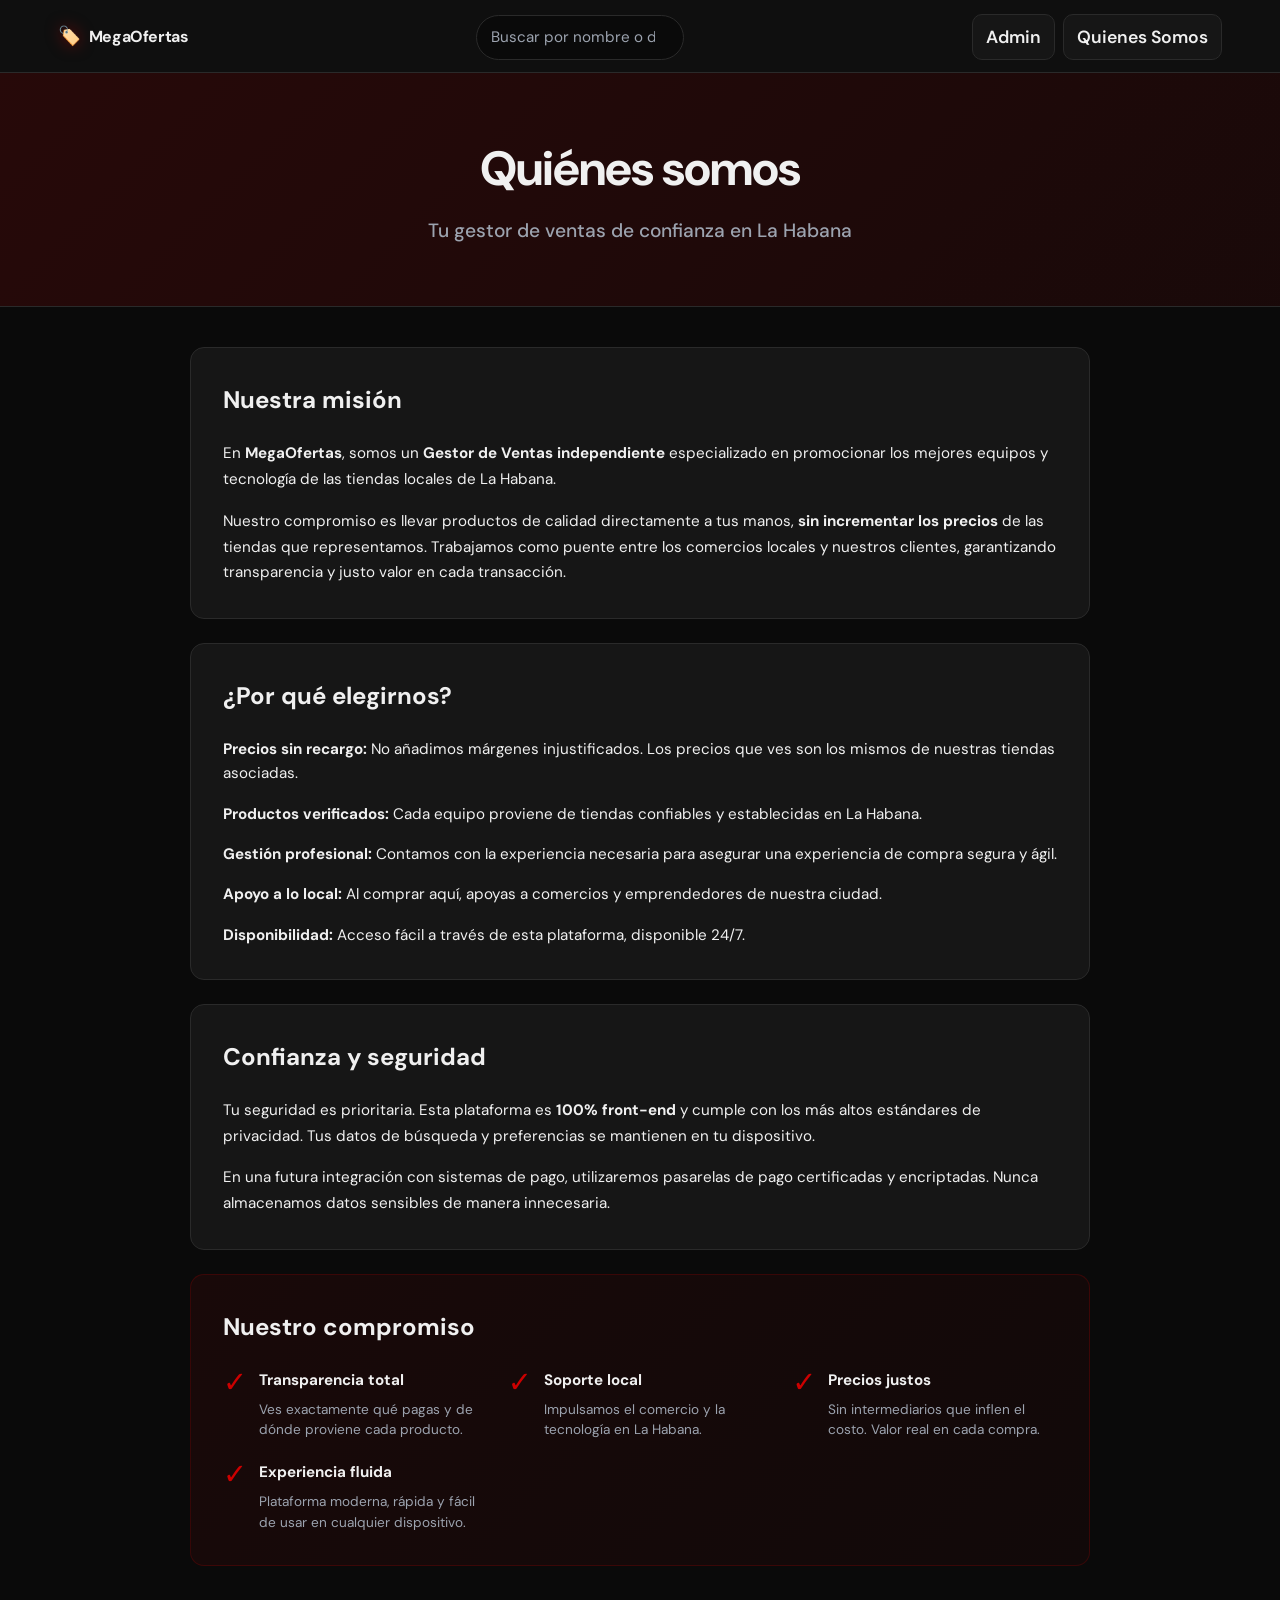
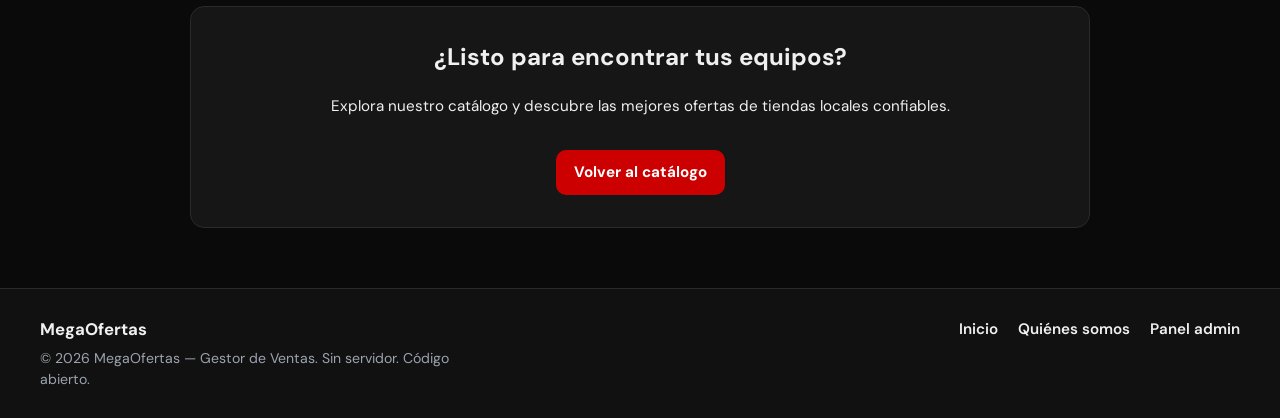
<file: quienes-somos.html>
<!DOCTYPE html>
<html lang="es">
<head>
  <meta charset="UTF-8">
  <meta name="viewport" content="width=device-width, initial-scale=1, viewport-fit=cover">
  <meta name="description" content="Quiénes somos — MegaOfertas, Gestor de Ventas de equipos de tiendas locales en La Habana.">
  <meta name="theme-color" content="#0a0a0a">
  <title>Quiénes somos — MegaOfertas</title>
  <link rel="preconnect" href="https://fonts.googleapis.com">
  <link rel="preconnect" href="https://fonts.gstatic.com" crossorigin>
  <link href="https://fonts.googleapis.com/css2?family=DM+Sans:ital,opsz,wght@0,9..40,400;0,9..40,500;0,9..40,600;0,9..40,700;1,9..40,400&display=swap" rel="stylesheet">
  <link rel="stylesheet" href="styles.css">
</head>
<body class="store-body">

<a href="#main-content" class="skip-link">Saltar al contenido</a>

<header class="header header--sticky">
  <div class="header-inner">
    <a href="index.html" class="logo"><span class="logo-mark" aria-hidden="true">🏷️</span> <span class="logo-text">MegaOfertas</span></a>
    <div class="header-search" role="search">
      <label class="visually-hidden" for="store-search">Buscar productos</label>
      <input type="search" id="store-search" class="input-search" placeholder="Buscar por nombre o descripción…" autocomplete="off">
    </div>
    <div class="icons">
      <a href="admin.html" class="icon-link icon-link--text" title="Administración">Admin</a>
      <a href="quienes-somos.html" class="icon-link icon-link--text" title="Quiénes somos">Quienes Somos</a>
    </div>
  </div>
</header>

<main id="main-content">
  <section class="about-hero" aria-label="Acerca de nosotros">
    <div class="about-hero-content">
      <h1 class="about-title">Quiénes somos</h1>
      <p class="about-subtitle">Tu gestor de ventas de confianza en La Habana</p>
    </div>
  </section>

  <section class="about-section">
    <div class="about-container">
      <div class="about-card">
        <h2 class="about-section-title">Nuestra misión</h2>
        <p class="about-text">
          En <strong>MegaOfertas</strong>, somos un <strong>Gestor de Ventas independiente</strong> especializado en promocionar los mejores equipos y tecnología de las tiendas locales de La Habana. 
        </p>
        <p class="about-text">
          Nuestro compromiso es llevar productos de calidad directamente a tus manos, <strong>sin incrementar los precios</strong> de las tiendas que representamos. Trabajamos como puente entre los comercios locales y nuestros clientes, garantizando transparencia y justo valor en cada transacción.
        </p>
      </div>

      <div class="about-card">
        <h2 class="about-section-title">¿Por qué elegirnos?</h2>
        <ul class="about-list">
          <li><strong>Precios sin recargo:</strong> No añadimos márgenes injustificados. Los precios que ves son los mismos de nuestras tiendas asociadas.</li>
          <li><strong>Productos verificados:</strong> Cada equipo proviene de tiendas confiables y establecidas en La Habana.</li>
          <li><strong>Gestión profesional:</strong> Contamos con la experiencia necesaria para asegurar una experiencia de compra segura y ágil.</li>
          <li><strong>Apoyo a lo local:</strong> Al comprar aquí, apoyas a comercios y emprendedores de nuestra ciudad.</li>
          <li><strong>Disponibilidad:</strong> Acceso fácil a través de esta plataforma, disponible 24/7.</li>
        </ul>
      </div>

      <div class="about-card">
        <h2 class="about-section-title">Confianza y seguridad</h2>
        <p class="about-text">
          Tu seguridad es prioritaria. Esta plataforma es <strong>100% front-end</strong> y cumple con los más altos estándares de privacidad. Tus datos de búsqueda y preferencias se mantienen en tu dispositivo.
        </p>
        <p class="about-text">
          En una futura integración con sistemas de pago, utilizaremos pasarelas de pago certificadas y encriptadas. Nunca almacenamos datos sensibles de manera innecesaria.
        </p>
      </div>

      <div class="about-card about-card--highlight">
        <h2 class="about-section-title">Nuestro compromiso</h2>
        <div class="about-highlight-list">
          <div class="about-highlight-item">
            <span class="about-highlight-icon" aria-hidden="true">✓</span>
            <div>
              <strong>Transparencia total</strong>
              <p>Ves exactamente qué pagas y de dónde proviene cada producto.</p>
            </div>
          </div>
          <div class="about-highlight-item">
            <span class="about-highlight-icon" aria-hidden="true">✓</span>
            <div>
              <strong>Soporte local</strong>
              <p>Impulsamos el comercio y la tecnología en La Habana.</p>
            </div>
          </div>
          <div class="about-highlight-item">
            <span class="about-highlight-icon" aria-hidden="true">✓</span>
            <div>
              <strong>Precios justos</strong>
              <p>Sin intermediarios que inflen el costo. Valor real en cada compra.</p>
            </div>
          </div>
          <div class="about-highlight-item">
            <span class="about-highlight-icon" aria-hidden="true">✓</span>
            <div>
              <strong>Experiencia fluida</strong>
              <p>Plataforma moderna, rápida y fácil de usar en cualquier dispositivo.</p>
            </div>
          </div>
        </div>
      </div>

      <div class="about-cta">
        <h2 class="about-section-title">¿Listo para encontrar tus equipos?</h2>
        <p class="about-text">
          Explora nuestro catálogo y descubre las mejores ofertas de tiendas locales confiables.
        </p>
        <a href="index.html" class="btn-primary">Volver al catálogo</a>
      </div>
    </div>
  </section>
</main>

<footer class="site-footer">
  <div class="site-footer-inner">
    <div>
      <strong class="footer-brand">MegaOfertas</strong>
      <p class="footer-copy">© <span id="footer-year"></span> MegaOfertas — Gestor de Ventas. Sin servidor. Código abierto.</p>
    </div>
    <ul class="footer-links">
      <li><a href="index.html">Inicio</a></li>
      <li><a href="quienes-somos.html">Quiénes somos</a></li>
      <li><a href="admin.html">Panel admin</a></li>
    </ul>
  </div>
</footer>

<div class="toast-region" id="toast-region" aria-live="polite" aria-atomic="true"></div>

<script src="site-config.js"></script>
<script src="store.js"></script>
<script>
  // Actualizar año del footer
  const yearEl = document.getElementById('footer-year');
  if (yearEl) yearEl.textContent = new Date().getFullYear();
</script>
</body>
</html>
</file>
<file: styles.css>
/* ——— Variables ——— */
:root {
  --bg: #0a0a0a;
  --bg-elevated: #111111;
  --surface: #161616;
  --surface-hover: #1c1c1c;
  --border: #2a2a2a;
  --text: #f0f0f0;
  --text-muted: #9ca3af;
  --accent: #c00;
  --accent-hover: #e00;
  --accent-soft: rgba(204, 0, 0, 0.15);
  --radius: 14px;
  --radius-sm: 10px;
  --shadow: 0 20px 50px rgba(0, 0, 0, 0.55);
  --font: 'DM Sans', system-ui, -apple-system, sans-serif;
  --transition: 0.22s cubic-bezier(0.4, 0, 0.2, 1);
}

* {
  box-sizing: border-box;
}

html {
  scroll-behavior: smooth;
}

body {
  margin: 0;
  font-family: var(--font);
  background: var(--bg);
  color: var(--text);
  line-height: 1.5;
  -webkit-font-smoothing: antialiased;
}

.store-body {
  min-height: 100vh;
  display: flex;
  flex-direction: column;
}

a {
  color: inherit;
  text-decoration: none;
}

a:hover {
  color: #fca5a5;
}

.skip-link {
  position: absolute;
  left: -9999px;
  top: 0;
  z-index: 10000;
  padding: 12px 20px;
  background: var(--accent);
  color: #fff;
  font-weight: 600;
  border-radius: 0 0 var(--radius-sm) var(--radius-sm);
}

.skip-link:focus {
  left: 12px;
  top: 12px;
}

.visually-hidden {
  position: absolute;
  width: 1px;
  height: 1px;
  padding: 0;
  margin: -1px;
  overflow: hidden;
  clip: rect(0, 0, 0, 0);
  white-space: nowrap;
  border: 0;
}

/* ——— Header ——— */
.header {
  background: rgba(17, 17, 17, 0.85);
  border-bottom: 1px solid var(--border);
  backdrop-filter: blur(14px);
  -webkit-backdrop-filter: blur(14px);
}

.header--sticky {
  position: sticky;
  top: 0;
  z-index: 100;
}

/* Panel admin: header sin .header-inner */
.header:not(:has(.header-inner)) {
  display: flex;
  align-items: center;
  justify-content: space-between;
  flex-wrap: wrap;
  gap: 12px;
  padding: 14px 18px;
  max-width: 900px;
  margin: 0 auto;
}

.header-inner {
  max-width: 1200px;
  margin: 0 auto;
  padding: 12px max(18px, calc(18px + env(safe-area-inset-left))) 12px max(18px, env(safe-area-inset-right));
  display: grid;
  grid-template-columns: auto 1fr auto;
  align-items: center;
  gap: 14px;
  width: 100%;
}

.logo {
  font-weight: 700;
  font-size: 1.15rem;
  letter-spacing: -0.02em;
  display: flex;
  align-items: center;
  gap: 8px;
  white-space: nowrap;
  flex-shrink: 0;
  text-decoration: none;
  color: inherit;
  min-width: 0;
}

.logo-text {
  display: inline;
  font-size: 1rem;
}

.logo-mark {
  filter: drop-shadow(0 0 8px rgba(204, 0, 0, 0.5));
}

.header-search {
  flex: 1;
  min-width: 200px;
  max-width: 480px;
  justify-self: center;
}

.input-search {
  width: 100%;
  padding: 10px 14px;
  border-radius: 999px;
  border: 1px solid var(--border);
  background: var(--bg);
  color: var(--text);
  font: inherit;
  font-size: 0.95rem;
  transition: border-color var(--transition), box-shadow var(--transition);
}

.input-search::placeholder {
  color: var(--text-muted);
}

.input-search:focus {
  outline: none;
  border-color: var(--accent);
  box-shadow: 0 0 0 3px var(--accent-soft);
}

.icons {
  display: flex;
  align-items: center;
  gap: 8px;
  flex-shrink: 0;
  order: 3;
  margin-left: auto;
}

.icon-link--text {
  font-size: 0.88rem;
  font-weight: 600;
  padding: 9px 13px;
  border-radius: 999px;
  border: 1px solid var(--border);
  background: var(--surface);
  text-decoration: none;
  cursor: pointer;
  transition: all var(--transition);
}

.icon-link {
  display: inline-flex;
  align-items: center;
  gap: 6px;
  font-size: 1.1rem;
  padding: 9px 13px;
  border-radius: var(--radius-sm);
  border: 1px solid var(--border);
  background: var(--surface);
  color: inherit;
  cursor: pointer;
  transition: all var(--transition);
}

.icon-link:hover {
  border-color: var(--accent);
  background: var(--surface-hover);
}

.cart-count {
  font-size: 0.75rem;
  font-weight: 700;
  background: var(--accent);
  color: #fff;
  padding: 2px 6px;
  border-radius: 999px;
  min-width: 20px;
  text-align: center;
}

.icon-link--text:hover {
  border-color: var(--accent);
  color: var(--text);
  background: var(--surface-hover);
}

.icon-wishlist,
.icon-cart {
  position: relative;
  background: var(--surface);
  border: 1px solid var(--border);
  color: inherit;
  cursor: pointer;
  font-size: 1.1rem;
  padding: 9px 13px;
  border-radius: var(--radius-sm);
  transition: background var(--transition), border-color var(--transition), transform 0.15s ease;
}

.icon-wishlist:hover,
.icon-cart:hover {
  background: var(--surface-hover);
  border-color: #444;
  transform: translateY(-1px);
}

.cart-wrap {
  position: relative;
}

.icon-badge {
  position: absolute;
  top: -4px;
  right: -4px;
  min-width: 20px;
  height: 20px;
  padding: 0 6px;
  display: flex;
  align-items: center;
  justify-content: center;
  background: var(--accent);
  color: #fff;
  font-size: 11px;
  font-weight: 700;
  border-radius: 999px;
  border: 2px solid var(--bg);
}

/* ——— Main & featured ——— */
main#main-content {
  flex: 1;
}

/* Carril: carrusel automático tipo slider */
.featured {
  padding: 0;
  max-width: 1200px;
  margin: 0 auto;
}

.featured-head {
  margin-bottom: 0;
  padding: 16px;
}

.featured-heading {
  margin: 0 0 4px;
  font-size: clamp(1.15rem, 4vw, 1.45rem);
  font-weight: 700;
  letter-spacing: -0.02em;
}

.featured-track {
  display: flex;
  gap: 0;
  overflow: hidden;
  padding: 0;
  margin: 0;
  position: relative;
  width: 100%;
  min-height: 220px;
  background: var(--surface);
  border-radius: var(--radius);
}

@keyframes fadeIn {
  from { opacity: 0; }
  to { opacity: 1; }
}

.featured-track:not(.is-empty) {
  animation: fadeIn 0.4s ease;
}

.featured-track.is-empty {
  min-height: 140px;
  display: flex;
  align-items: center;
  justify-content: center;
  background: var(--surface);
  border: 1px dashed var(--border);
  border-radius: var(--radius);
  overflow: visible;
  scroll-snap-type: none;
  padding: 20px;
}

.featured-card {
  flex: 1;
  width: 100%;
  height: 100%;
  scroll-snap-align: none;
  max-width: 100%;
  position: relative;
}

.featured-card--hero {
  display: flex;
  align-items: stretch;
}

@media (min-width: 640px) {
  .featured-card {
    flex: unset;
  }
}

@media (min-width: 900px) {
  .featured-track {
    min-height: 280px;
  }

  .featured-card--hero {
    flex-direction: row;
  }
}

.featured-card-btn {
  display: flex;
  flex-direction: row;
  width: 100%;
  height: 100%;
  margin: 0;
  padding: 0;
  border: none;
  border-radius: 0;
  background: var(--surface);
  color: inherit;
  font: inherit;
  text-align: left;
  cursor: pointer;
  overflow: hidden;
  box-shadow: none;
  transition: none;
  min-height: 220px;
}

.featured-card--hero .featured-card-btn {
  flex-direction: column;
}

@media (min-width: 900px) {
  .featured-card--hero .featured-card-btn {
    flex-direction: row;
  }
}

.featured-card-btn:hover {
  border-color: inherit;
  transform: none;
  box-shadow: none;
}

.featured-card-btn:focus-visible {
  outline: 2px solid var(--accent);
  outline-offset: -4px;
}

.featured-img-wrap {
  position: relative;
  aspect-ratio: 4 / 3;
  background: var(--bg);
  overflow: hidden;
  flex: 1;
}

.featured-img-wrap--hero {
  aspect-ratio: 16 / 9;
  min-width: 100%;
}

@media (min-width: 900px) {
  .featured-img-wrap--hero {
    aspect-ratio: 16 / 9;
    flex: 1.2;
  }
}

.featured-img-wrap img {
  width: 100%;
  height: 100%;
  object-fit: cover;
  display: block;
  transition: none;
}

.featured-card-btn:hover .featured-img-wrap img {
  transform: none;
}

.featured-card-body {
  padding: 12px 14px 14px;
  display: flex;
  flex-direction: column;
  gap: 6px;
  flex: 1;
}

.featured-card-body--hero {
  padding: 16px 20px;
  gap: 8px;
  justify-content: center;
  background: var(--surface);
  flex: 0.8;
}

@media (min-width: 900px) {
  .featured-card-body--hero {
    padding: 24px 28px;
    gap: 12px;
  }
}

.featured-card-title {
  margin: 0;
  font-size: 0.95rem;
  font-weight: 600;
  line-height: 1.3;
  display: -webkit-box;
  -webkit-line-clamp: 2;
  -webkit-box-orient: vertical;
  overflow: hidden;
}

.featured-card-title--hero {
  font-size: clamp(1rem, 2.5vw, 1.4rem);
  -webkit-line-clamp: 2;
}

.featured-card-price {
  margin: 0;
  font-size: 1.05rem;
  font-weight: 700;
  color: #fecaca;
}

.featured-card-price--hero {
  font-size: clamp(1.1rem, 3vw, 1.5rem);
}

.featured-card-cta {
  margin-top: auto;
  padding-top: 8px;
  font-size: 0.8rem;
  font-weight: 600;
  color: var(--accent);
}

.featured-card-cta--hero {
  margin-top: 12px;
  padding-top: 12px;
  font-size: 0.85rem;
  font-weight: 600;
  color: var(--accent);
  border-top: 1px solid var(--border);
}

/* Indicadores de puntos */
.featured-dots {
  position: absolute;
  bottom: 12px;
  left: 50%;
  transform: translateX(-50%);
  display: flex;
  gap: 8px;
  z-index: 10;
}

.featured-dot {
  width: 10px;
  height: 10px;
  border-radius: 50%;
  border: 1px solid rgba(255, 255, 255, 0.6);
  background: rgba(255, 255, 255, 0.3);
  padding: 0;
  cursor: pointer;
  transition: all 0.3s ease;
  font-size: 0;
  color: transparent;
}

.featured-dot.active {
  background: rgba(255, 255, 255, 1);
  border-color: rgba(255, 255, 255, 1);
  transform: scale(1.3);
}

.featured-dot:hover {
  background: rgba(255, 255, 255, 0.7);
}

.badge {
  display: inline-block;
  background: var(--accent);
  padding: 6px 12px;
  border-radius: 999px;
  font-size: 0.72rem;
  font-weight: 700;
  letter-spacing: 0.06em;
  width: fit-content;
}

.badge--sm {
  padding: 4px 10px;
  font-size: 0.65rem;
}

.toolbar {
  max-width: 1200px;
  margin: 0 auto;
  padding: 14px 18px;
  display: flex;
  flex-wrap: wrap;
  align-items: center;
  justify-content: space-between;
  gap: 16px;
}

.filters-wrap {
  flex: 1;
  min-width: 200px;
}

.filters-toggle {
  display: none;
  background: var(--surface);
  border: 1px solid var(--border);
  padding: 10px 14px;
  border-radius: var(--radius-sm);
  color: var(--text);
  cursor: pointer;
  font: inherit;
  font-size: 0.9rem;
  font-weight: 600;
  gap: 8px;
  align-items: center;
  transition: all var(--transition);
  margin-bottom: 10px;
}

.filters-toggle:hover {
  border-color: var(--accent);
  background: var(--surface-hover);
}

.filters-toggle[aria-expanded="true"] {
  background: var(--accent);
  border-color: var(--accent);
  color: #fff;
}

.filters-container {
  display: block;
}

.toolbar-title {
  margin: 0 0 10px;
  font-size: 0.75rem;
  text-transform: uppercase;
  letter-spacing: 0.08em;
  color: var(--text-muted);
  font-weight: 600;
}

.filters {
  display: flex;
  flex-wrap: wrap;
  gap: 8px;
}

.filter-pill {
  background: var(--surface);
  border: 1px solid var(--border);
  padding: 9px 16px;
  border-radius: 999px;
  color: var(--text);
  cursor: pointer;
  font: inherit;
  font-size: 0.9rem;
  font-weight: 500;
  transition: background var(--transition), border-color var(--transition), transform 0.15s ease;
}

.filter-pill:hover {
  border-color: #555;
  transform: translateY(-1px);
}

.filter-pill.active {
  background: var(--accent);
  border-color: var(--accent);
  color: #fff;
}

.category-modal-pill {
  background: var(--surface);
  border: 1px solid var(--border);
  padding: 12px 16px;
  border-radius: var(--radius-sm);
  color: var(--text);
  cursor: pointer;
  font: inherit;
  font-size: 0.95rem;
  font-weight: 500;
  transition: all var(--transition);
  width: 100%;
  text-align: center;
}

.category-modal-pill:hover {
  border-color: var(--accent);
  background: var(--surface-hover);
}

.category-modal-pill.active {
  background: var(--accent);
  border-color: var(--accent);
  color: #fff;
}

.sort-wrap {
  display: flex;
  align-items: center;
  gap: 10px;
}

.sort-label {
  font-size: 0.85rem;
  color: var(--text-muted);
}

.select-sort {
  padding: 9px 14px;
  border-radius: var(--radius-sm);
  border: 1px solid var(--border);
  background: var(--surface);
  color: var(--text);
  font: inherit;
  cursor: pointer;
  min-width: 200px;
}

.select-sort:focus {
  outline: none;
  border-color: var(--accent);
}

/* ——— Products ——— */
.products {
  display: grid;
  grid-template-columns: repeat(auto-fill, minmax(220px, 1fr));
  gap: 20px;
  padding: 20px 18px 48px;
  max-width: 1200px;
  margin: 0 auto;
}

.product {
  background: var(--surface);
  border-radius: var(--radius);
  padding: 14px;
  position: relative;
  border: 1px solid var(--border);
  transition: transform var(--transition), box-shadow var(--transition), border-color var(--transition);
}

.product:hover {
  transform: translateY(-4px);
  box-shadow: 0 16px 40px rgba(0, 0, 0, 0.45);
  border-color: #3a3a3a;
}

.product-wishlist {
  position: absolute;
  top: 12px;
  right: 12px;
  z-index: 2;
  width: 40px;
  height: 40px;
  border-radius: 50%;
  border: 1px solid var(--border);
  background: rgba(10, 10, 10, 0.75);
  color: var(--text-muted);
  cursor: pointer;
  font-size: 1.1rem;
  line-height: 1;
  backdrop-filter: blur(8px);
  transition: color var(--transition), background var(--transition), transform 0.15s ease;
}

.product-wishlist:hover {
  color: #f87171;
  transform: scale(1.08);
}

.product-wishlist.is-active {
  color: var(--accent);
}

.product-img-wrap {
  border-radius: var(--radius-sm);
  overflow: hidden;
  margin-bottom: 10px;
  background: var(--bg);
}

.product img {
  width: 100%;
  aspect-ratio: 4 / 3;
  object-fit: cover;
  display: block;
  transition: transform 0.35s ease;
}

.product:hover .product-img-wrap img {
  transform: scale(1.04);
}

.product-title {
  margin: 0 0 4px;
  font-size: 1rem;
  font-weight: 600;
  line-height: 1.3;
}

.product-meta {
  font-size: 0.8rem;
  color: var(--text-muted);
  margin: 0 0 8px;
}

.product-price {
  margin: 0 0 12px;
  font-size: 1.1rem;
  font-weight: 700;
  color: #fecaca;
}

.product-actions {
  display: grid;
  grid-template-columns: 1fr 1fr;
  gap: 8px;
}

.btn-product-add,
.btn-product-secondary {
  padding: 10px 12px;
  font-size: 0.88rem;
  border-radius: var(--radius-sm);
  font-weight: 600;
  cursor: pointer;
  font-family: inherit;
  border: none;
  transition: background var(--transition), transform 0.12s ease;
}

.btn-product-add:active,
.btn-primary:active {
  transform: scale(0.98);
}

.empty-store {
  grid-column: 1 / -1;
  text-align: center;
  color: var(--text-muted);
  padding: 48px 24px;
  font-size: 1.05rem;
}

.featured-empty-msg {
  margin: 0;
  color: var(--text-muted);
  text-align: center;
  padding: 24px;
}

/* ——— Buttons ——— */
.btn-primary {
  background: var(--accent);
  border: none;
  padding: 11px 18px;
  border-radius: var(--radius-sm);
  color: #fff;
  cursor: pointer;
  font-weight: 700;
  font-family: inherit;
  font-size: 0.95rem;
  transition: background var(--transition), box-shadow var(--transition);
}

.btn-primary:hover:not(:disabled) {
  background: var(--accent-hover);
  box-shadow: 0 4px 20px rgba(204, 0, 0, 0.35);
}

.btn-primary:disabled {
  opacity: 0.45;
  cursor: not-allowed;
}

.btn-secondary {
  background: #2a2a2a;
  color: #fff;
  border: 1px solid #444;
  padding: 10px 16px;
  border-radius: var(--radius-sm);
  cursor: pointer;
  font-family: inherit;
  font-weight: 600;
  font-size: 0.9rem;
  transition: background var(--transition), border-color var(--transition);
}

.btn-secondary:hover {
  background: #363636;
  border-color: #555;
}

/* ——— Modals ——— */
body.modal-open {
  overflow: hidden;
}

.modal[hidden] {
  display: none !important;
}

.modal {
  position: fixed;
  inset: 0;
  z-index: 200;
  display: flex;
  align-items: center;
  justify-content: center;
  padding: 20px;
  animation: modalIn 0.28s ease;
}

@keyframes modalIn {
  from {
    opacity: 0;
  }
  to {
    opacity: 1;
  }
}

.modal-backdrop {
  position: absolute;
  inset: 0;
  background: rgba(0, 0, 0, 0.72);
  backdrop-filter: blur(6px);
}

.modal-panel {
  position: relative;
  z-index: 1;
  width: 100%;
  max-width: 440px;
  max-height: calc(100vh - 40px);
  overflow-y: auto;
  background: var(--bg-elevated);
  border: 1px solid var(--border);
  border-radius: var(--radius);
  padding: 24px;
  box-shadow: var(--shadow);
  animation: panelUp 0.32s cubic-bezier(0.34, 1.2, 0.64, 1);
}

@keyframes panelUp {
  from {
    opacity: 0;
    transform: translateY(16px) scale(0.98);
  }
  to {
    opacity: 1;
    transform: translateY(0) scale(1);
  }
}

.modal-panel--product,
.checkout-panel {
  max-width: 720px;
}

.modal-panel--categories {
  max-width: 380px;
}

.modal-title {
  margin: 0 0 16px;
  font-size: 1.35rem;
  font-weight: 700;
}

.categories-modal-grid {
  display: grid;
  grid-template-columns: 1fr 1fr;
  gap: 12px;
}

.modal-close {
  position: absolute;
  top: 14px;
  right: 14px;
  width: 40px;
  height: 40px;
  border: none;
  border-radius: 50%;
  background: var(--surface);
  color: var(--text);
  font-size: 1.5rem;
  line-height: 1;
  cursor: pointer;
  transition: background var(--transition), color var(--transition);
}

.modal-close:hover {
  background: var(--accent);
  color: #fff;
}

.cart-content .modal-title {
  padding-right: 40px;
}

.cart-items {
  margin-bottom: 8px;
}

.cart-items.hidden {
  display: none;
}

.cart-row {
  display: flex;
  flex-wrap: wrap;
  justify-content: space-between;
  align-items: center;
  gap: 12px;
  padding: 14px 0;
  border-bottom: 1px solid var(--border);
}

.cart-row-info {
  flex: 1;
  min-width: 160px;
}

.cart-row-name {
  display: block;
  font-weight: 600;
  margin-bottom: 4px;
}

.cart-row-price {
  font-size: 0.88rem;
  color: var(--text-muted);
}

.cart-row-controls {
  display: flex;
  align-items: center;
  gap: 8px;
}

.qty-btn {
  width: 34px;
  height: 34px;
  border-radius: var(--radius-sm);
  border: 1px solid var(--border);
  background: var(--surface);
  color: var(--text);
  font-size: 1.1rem;
  cursor: pointer;
  line-height: 1;
  transition: background var(--transition), border-color var(--transition);
}

.qty-btn:hover {
  border-color: var(--accent);
  background: var(--surface-hover);
}

.qty-val {
  min-width: 24px;
  text-align: center;
  font-weight: 600;
}

.cart-remove {
  background: transparent;
  border: none;
  color: var(--text-muted);
  cursor: pointer;
  padding: 6px 8px;
  font-size: 1rem;
}

.cart-remove:hover {
  color: var(--accent);
}

.cart-empty {
  text-align: center;
  color: var(--text-muted);
  padding: 16px 0;
}

.cart-footer {
  margin-top: 16px;
  padding-top: 16px;
  border-top: 1px solid var(--border);
}

.cart-total {
  font-size: 1.15rem;
  margin: 0 0 16px;
}

.cart-actions {
  display: flex;
  flex-wrap: wrap;
  gap: 10px;
  justify-content: flex-end;
}

.product-modal-grid {
  display: grid;
  gap: 24px;
}

@media (min-width: 600px) {
  .product-modal-grid {
    grid-template-columns: 1fr 1fr;
    align-items: start;
  }
}

.product-modal-img img {
  width: 100%;
  border-radius: var(--radius-sm);
  border: 1px solid var(--border);
}

.product-modal-title {
  margin: 0 0 8px;
  font-size: 1.5rem;
}

.product-modal-meta {
  color: var(--text-muted);
  font-size: 0.9rem;
  margin: 0 0 8px;
}

.product-modal-price {
  font-size: 1.5rem;
  font-weight: 700;
  color: #fecaca;
  margin: 0 0 12px;
}

.product-modal-desc {
  margin: 0 0 20px;
  line-height: 1.6;
  color: #d1d5db;
}

.product-modal-actions {
  display: flex;
  flex-wrap: wrap;
  gap: 10px;
}

.checkout-note {
  font-size: 0.88rem;
  color: var(--text-muted);
  margin: 0 0 16px;
  line-height: 1.5;
}

.checkout-form {
  display: grid;
  gap: 14px;
}

.checkout-form label {
  display: flex;
  flex-direction: column;
  gap: 6px;
  font-size: 0.9rem;
  color: #ccc;
}

.checkout-form input,
.checkout-form textarea {
  padding: 11px 12px;
  border-radius: var(--radius-sm);
  border: 1px solid var(--border);
  background: var(--bg);
  color: var(--text);
  font: inherit;
}

.checkout-form input:focus,
.checkout-form textarea:focus {
  outline: none;
  border-color: var(--accent);
}

.checkout-summary {
  padding: 14px;
  background: var(--surface);
  border-radius: var(--radius-sm);
  border: 1px solid var(--border);
}

.checkout-lines {
  margin: 0;
  padding-left: 18px;
  color: #d1d5db;
  font-size: 0.9rem;
}

.checkout-total-line {
  margin: 12px 0 0;
  font-size: 1.1rem;
}

.checkout-success {
  text-align: center;
  padding: 12px 0;
}

.checkout-success-title {
  font-size: 1.35rem;
  font-weight: 700;
  color: #86efac;
  margin: 0 0 12px;
}

.wishlist-row {
  display: flex;
  align-items: center;
  gap: 12px;
  padding: 12px 0;
  border-bottom: 1px solid var(--border);
  flex-wrap: wrap;
}

.wishlist-thumb {
  width: 56px;
  height: 56px;
  object-fit: cover;
  border-radius: var(--radius-sm);
  border: 1px solid var(--border);
}

.wishlist-row-text {
  flex: 1;
  min-width: 140px;
}

.wishlist-row-text .muted {
  display: block;
  margin-top: 4px;
}

.wishlist-row-actions {
  display: flex;
  gap: 8px;
  flex-wrap: wrap;
}

/* ——— Toast ——— */
.toast-region {
  position: fixed;
  bottom: 24px;
  left: 50%;
  transform: translateX(-50%);
  z-index: 300;
  display: flex;
  flex-direction: column;
  align-items: center;
  gap: 8px;
  pointer-events: none;
}

.toast {
  background: var(--surface);
  border: 1px solid var(--border);
  color: var(--text);
  padding: 12px 20px;
  border-radius: 999px;
  font-size: 0.9rem;
  font-weight: 500;
  box-shadow: var(--shadow);
  opacity: 0;
  transform: translateY(12px);
  transition: opacity 0.3s ease, transform 0.3s ease;
}

.toast--show {
  opacity: 1;
  transform: translateY(0);
}

/* ——— Footer ——— */
.site-footer {
  border-top: 1px solid var(--border);
  background: var(--bg-elevated);
  margin-top: auto;
  padding: 28px 18px;
}

.site-footer-inner {
  max-width: 1200px;
  margin: 0 auto;
  display: flex;
  flex-wrap: wrap;
  justify-content: space-between;
  align-items: flex-start;
  gap: 20px;
}

.footer-brand {
  display: block;
  margin-bottom: 6px;
  font-size: 1.05rem;
}

.footer-copy {
  margin: 0;
  font-size: 0.88rem;
  color: var(--text-muted);
  max-width: 420px;
}

.footer-links {
  list-style: none;
  margin: 0;
  padding: 0;
  display: flex;
  gap: 20px;
}

.footer-links a {
  font-weight: 600;
  font-size: 0.95rem;
}

/* ——— Administración ——— */
.admin-body {
  min-height: 100vh;
}

.admin-gate {
  min-height: 100vh;
  display: flex;
  align-items: center;
  justify-content: center;
  padding: 24px;
  background: var(--bg);
}

.admin-gate-box {
  width: 100%;
  max-width: 400px;
  background: var(--surface);
  border: 1px solid var(--border);
  border-radius: var(--radius);
  padding: 28px 24px;
}

.admin-gate-back {
  margin: 0 0 16px;
}

.admin-gate-title {
  margin: 0 0 12px;
  font-size: 1.25rem;
}

.gate-msg {
  margin: 0 0 16px;
  min-height: 1.2em;
  line-height: 1.4;
}

.admin-login-form .gate-label {
  display: flex;
  flex-direction: column;
  gap: 8px;
  font-size: 0.95rem;
  color: #ccc;
  margin-bottom: 16px;
}

.admin-login-form input[type='password'] {
  padding: 12px;
  border-radius: var(--radius-sm);
  border: 1px solid var(--border);
  background: var(--bg);
  color: #fff;
  font: inherit;
}

.gate-btn {
  width: 100%;
}

.admin-insecure-banner {
  background: #3a2020;
  border: 1px solid #822;
  color: #fcc;
  padding: 12px 16px;
  border-radius: var(--radius-sm);
  margin-bottom: 20px;
  font-size: 0.9rem;
  line-height: 1.45;
}

.field-hint {
  margin: -4px 0 4px;
  line-height: 1.4;
}

.admin-nav {
  display: flex;
  align-items: center;
  gap: 12px;
  flex-wrap: wrap;
}

.admin-nav .link-store {
  font-size: 0.95rem;
  color: #e88;
}

.admin-nav .link-store:hover {
  color: #faa;
}

.admin-main {
  max-width: 900px;
  margin: 0 auto;
  padding: 20px 15px 40px;
}

.admin-title {
  margin: 0 0 8px;
  font-size: 1.5rem;
}

.admin-intro {
  margin: 0 0 24px;
  line-height: 1.5;
}

.muted {
  color: var(--text-muted);
  font-size: 0.9rem;
}

.admin-panel {
  background: var(--surface);
  border: 1px solid var(--border);
  border-radius: var(--radius);
  padding: 20px;
  margin-bottom: 24px;
}

.admin-panel h2 {
  margin: 0 0 16px;
  font-size: 1.15rem;
  color: #fff;
}

.admin-form {
  display: flex;
  flex-wrap: wrap;
  gap: 12px;
  align-items: flex-end;
  margin-bottom: 20px;
}

.admin-form-grid {
  display: grid;
  grid-template-columns: repeat(auto-fit, minmax(200px, 1fr));
  gap: 12px;
  align-items: end;
}

.admin-form label {
  display: flex;
  flex-direction: column;
  gap: 6px;
  font-size: 0.9rem;
  color: #ccc;
}

.admin-form input[type='text'],
.admin-form input[type='number'],
.admin-form input[type='file'],
.admin-form select,
.admin-form textarea {
  padding: 10px;
  border-radius: var(--radius-sm);
  border: 1px solid var(--border);
  background: var(--bg);
  color: #fff;
  font: inherit;
}

.admin-form textarea {
  min-height: 88px;
  resize: vertical;
}

.admin-checkbox {
  flex-direction: row !important;
  align-items: center;
  gap: 10px !important;
}

.admin-checkbox input {
  width: auto;
  accent-color: var(--accent);
}

.full-width {
  grid-column: 1 / -1;
}

.form-actions {
  display: flex;
  flex-wrap: wrap;
  gap: 10px;
  align-items: center;
}

.image-preview-wrap {
  display: flex;
  flex-wrap: wrap;
  align-items: center;
  gap: 12px;
}

.admin-preview {
  max-width: 160px;
  max-height: 120px;
  border-radius: var(--radius-sm);
  border: 1px solid var(--border);
  object-fit: cover;
}

.hidden {
  display: none !important;
}

.btn-danger {
  background: #4a1515;
  color: #fcc;
  border: 1px solid #822;
  border-radius: var(--radius-sm);
  padding: 6px 12px;
  cursor: pointer;
  font-size: 0.85rem;
  font-family: inherit;
}

.btn-danger:hover {
  background: var(--accent);
  color: #fff;
  border-color: var(--accent-hover);
}

.btn-small {
  font-size: 0.85rem;
  padding: 6px 10px;
}

.admin-list {
  list-style: none;
  margin: 0;
  padding: 0;
}

.admin-list-item {
  display: flex;
  justify-content: space-between;
  align-items: center;
  gap: 12px;
  padding: 12px;
  background: #1a1a1a;
  border-radius: var(--radius-sm);
  margin-bottom: 8px;
  border: 1px solid #252525;
  flex-wrap: wrap;
}

.admin-actions {
  display: flex;
  gap: 8px;
  flex-shrink: 0;
}

.admin-product-row .admin-product-info {
  display: flex;
  align-items: center;
  gap: 12px;
}

.admin-thumb {
  width: 56px;
  height: 56px;
  object-fit: cover;
  border-radius: var(--radius-sm);
  border: 1px solid var(--border);
}

.admin-empty {
  padding: 16px;
  color: #666;
  text-align: center;
}

.admin-badge-featured {
  display: inline-block;
  margin-left: 8px;
  font-size: 0.72rem;
  font-weight: 700;
  padding: 3px 8px;
  border-radius: 999px;
  background: var(--accent-soft);
  color: #fecaca;
  vertical-align: middle;
}

/* ——— Responsive & mobile-friendly ——— */
@media (max-width: 720px) {
  .header-inner {
    grid-template-columns: auto 1fr auto;
    gap: 10px;
    padding: 12px max(14px, calc(14px + env(safe-area-inset-left))) 12px max(14px, env(safe-area-inset-right));
  }

  .logo {
    font-size: 1rem;
    gap: 6px;
    min-width: auto;
  }

  .logo-text {
    font-size: 0.95rem;
  }

  .header-search {
    min-width: 100px;
    max-width: 160px;
  }

  .input-search {
    font-size: 0.8rem;
    padding: 7px 10px;
  }

  .icons {
    display: flex;
    gap: 6px;
  }

  .icon-link--text {
    font-size: 0.75rem;
    padding: 7px 8px;
    white-space: nowrap;
  }

  .toolbar {
    flex-direction: column;
    align-items: stretch;
    gap: 12px;
    padding: 14px 14px;
  }

  .filters-wrap {
    flex: 1 1 100%;
  }

  .filters-toggle {
    display: flex;
    width: 100%;
  }

  .filters-container {
    max-height: 0;
    overflow: hidden;
    transition: max-height 0.3s ease;
  }

  .filters-container.show {
    max-height: 500px;
    overflow: visible;
  }

  .filters {
    flex-direction: column;
  }

  .filter-pill {
    width: 100%;
    text-align: left;
  }

  .sort-wrap {
    width: 100%;
    flex-direction: column;
    align-items: stretch;
  }

  .select-sort {
    width: 100%;
    min-width: unset;
  }
}

@media (max-width: 520px) {
  .header-inner {
    padding: 10px max(12px, calc(12px + env(safe-area-inset-left))) 10px max(12px, env(safe-area-inset-right));
    gap: 8px;
  }

  .logo {
    font-size: 0.95rem;
    margin-right: 6px;
  }

  .logo-text {
    font-size: 0.85rem;
  }

  .header-search {
    min-width: 120px;
    max-width: 180px;
  }

  .input-search {
    font-size: 0.8rem;
    padding: 8px 10px;
  }

  .icon-link--text {
    padding: 8px 9px;
    font-size: 0.75rem;
  }

  .featured-heading {
    font-size: 1rem;
  }

  .featured-track {
    min-height: 180px;
  }

  .featured-card-price--hero {
    font-size: clamp(0.9rem, 2vw, 1.2rem);
  }

  .featured-card-title--hero {
    font-size: clamp(0.85rem, 2.2vw, 1.1rem);
  }

  .featured-card-body--hero {
    padding: 12px 16px;
    gap: 6px;
  }

  .featured-dot {
    width: 8px;
    height: 8px;
  }

  .toolbar {
    padding: 12px 12px;
  }

  .sort-label {
    font-size: 0.75rem;
  }

  .select-sort {
    font-size: 0.85rem;
    padding: 8px 12px;
  }
}

@media (max-width: 640px) {
  .products {
    grid-template-columns: repeat(auto-fill, minmax(min(100%, 152px), 1fr));
    gap: 14px;
    padding: 16px 12px 36px;
  }

  .product-actions {
    grid-template-columns: 1fr;
  }

  .btn-product-add,
  .btn-product-secondary {
    min-height: 44px;
  }

  .product-wishlist {
    width: 44px;
    height: 44px;
  }
}

@media (max-width: 540px) {
  .modal {
    padding: 0;
    align-items: stretch;
  }

  .modal-panel {
    max-width: none;
    width: 100%;
    max-height: none;
    min-height: 100%;
    border-radius: 0;
    padding: 20px 16px 24px;
  }

  .modal-close {
    top: 10px;
    right: 10px;
  }

  .cart-actions {
    flex-direction: column;
  }

  .cart-actions .btn-primary,
  .cart-actions .btn-secondary {
    width: 100%;
    min-height: 48px;
  }

  .checkout-form .form-actions {
    flex-direction: column;
  }

  .checkout-form .form-actions .btn-primary,
  .checkout-form .form-actions .btn-secondary {
    width: 100%;
    min-height: 48px;
  }
}

@media (max-width: 400px) {
  .featured-card {
    flex: 0 0 min(85vw, 280px);
  }
}

@media (max-width: 560px) {
  .site-footer-inner {
    flex-direction: column;
    text-align: center;
    align-items: center;
  }

  .footer-links {
    justify-content: center;
    flex-wrap: wrap;
  }
}

@supports (padding: max(0px, env(safe-area-inset-bottom))) {
  .site-footer {
    padding-bottom: max(28px, env(safe-area-inset-bottom));
  }

  .toast-region {
    bottom: max(24px, calc(12px + env(safe-area-inset-bottom)));
    padding-inline: env(safe-area-inset-left) env(safe-area-inset-right);
  }

  .header-inner {
    padding-top: max(14px, calc(14px + env(safe-area-inset-top)));
    padding-left: max(18px, env(safe-area-inset-left));
    padding-right: max(18px, env(safe-area-inset-right));
  }
}

@media (prefers-reduced-motion: reduce) {
  html {
    scroll-behavior: auto;
  }

  .featured-card-btn,
  .featured-img-wrap img,
  .product,
  .modal {
    animation: none !important;
    transition-duration: 0.01ms !important;
  }

  .featured-card-btn:hover {
    transform: none;
  }

  .product:hover {
    transform: none;
  }
}

/* Estilos de moneda */
.currency-badge {
  display: inline-block;
  padding: 4px 8px;
  border-radius: 6px;
  font-weight: 700;
  font-size: 0.9em;
  margin-right: 4px;
}

.currency-usd {
  background: linear-gradient(135deg, #0066cc 0%, #0052a3 100%);
  color: #fff;
}

.currency-cup {
  background: linear-gradient(135deg, #ff6b9d 0%, #c2185b 100%);
  color: #fff;
}

.currency-label {
  display: inline-block;
  padding: 0 6px;
  border-radius: 4px;
  font-size: 0.75em;
  font-weight: 700;
  letter-spacing: 0.05em;
  vertical-align: middle;
}

.currency-label.currency-usd {
  background: linear-gradient(135deg, #0066cc 0%, #0052a3 100%);
  color: #fff;
}

.currency-label.currency-cup {
  background: linear-gradient(135deg, #ff6b9d 0%, #c2185b 100%);
  color: #fff;
}

/* ——— About / Quiénes Somos page ——— */
.about-hero {
  background: linear-gradient(135deg, rgba(204, 0, 0, 0.15) 0%, rgba(204, 0, 0, 0.08) 100%);
  border-bottom: 1px solid var(--border);
  padding: 60px max(18px, calc(18px + env(safe-area-inset-left))) 60px max(18px, env(safe-area-inset-right));
  text-align: center;
  margin-bottom: 40px;
}

.about-hero-content {
  max-width: 900px;
  margin: 0 auto;
}

.about-title {
  font-size: 3rem;
  font-weight: 700;
  margin: 0 0 12px;
  letter-spacing: -0.02em;
  color: var(--text);
}

.about-subtitle {
  font-size: 1.2rem;
  color: var(--text-muted);
  margin: 0;
  font-weight: 500;
}

.about-section {
  padding: 0 max(18px, calc(18px + env(safe-area-inset-left))) 60px max(18px, env(safe-area-inset-right));
}

.about-container {
  max-width: 900px;
  margin: 0 auto;
}

.about-card {
  background: var(--surface);
  border: 1px solid var(--border);
  border-radius: var(--radius);
  padding: 32px;
  margin-bottom: 24px;
  line-height: 1.7;
}

.about-card--highlight {
  background: linear-gradient(135deg, rgba(204, 0, 0, 0.08) 0%, rgba(204, 0, 0, 0.04) 100%);
  border-color: rgba(204, 0, 0, 0.2);
}

.about-section-title {
  font-size: 1.5rem;
  font-weight: 700;
  margin: 0 0 20px;
  color: var(--text);
}

.about-text {
  margin: 0 0 16px;
  color: var(--text);
  font-size: 0.95rem;
}

.about-text:last-child {
  margin-bottom: 0;
}

.about-list {
  list-style: none;
  padding: 0;
  margin: 0;
}

.about-list li {
  margin-bottom: 16px;
  color: var(--text);
  font-size: 0.95rem;
  line-height: 1.6;
}

.about-list li:last-child {
  margin-bottom: 0;
}

.about-highlight-list {
  display: grid;
  grid-template-columns: repeat(auto-fit, minmax(200px, 1fr));
  gap: 20px;
}

.about-highlight-item {
  display: flex;
  gap: 12px;
  align-items: flex-start;
}

.about-highlight-icon {
  font-size: 1.8rem;
  color: var(--accent);
  font-weight: 700;
  flex-shrink: 0;
  line-height: 1;
}

.about-highlight-item strong {
  display: block;
  font-size: 0.95rem;
  margin-bottom: 6px;
  color: var(--text);
}

.about-highlight-item p {
  margin: 0;
  font-size: 0.85rem;
  color: var(--text-muted);
  line-height: 1.5;
}

.about-cta {
  text-align: center;
  padding: 32px;
  background: var(--surface);
  border: 1px solid var(--border);
  border-radius: var(--radius);
  margin-top: 40px;
}

.about-cta .btn-primary {
  margin-top: 16px;
  display: inline-block;
}

/* Responsive about page */
@media (max-width: 720px) {
  .about-hero {
    padding: 40px max(14px, calc(14px + env(safe-area-inset-left))) 40px max(14px, env(safe-area-inset-right));
    margin-bottom: 24px;
  }

  .about-title {
    font-size: 2rem;
  }

  .about-subtitle {
    font-size: 1rem;
  }

  .about-section {
    padding: 0 max(14px, calc(14px + env(safe-area-inset-left))) 40px max(14px, env(safe-area-inset-right));
  }

  .about-card {
    padding: 20px;
    margin-bottom: 16px;
  }

  .about-section-title {
    font-size: 1.25rem;
  }

  .about-text {
    font-size: 0.9rem;
  }

  .about-highlight-list {
    grid-template-columns: 1fr;
  }

  .about-cta {
    padding: 20px;
  }
}

@media (max-width: 520px) {
  .about-hero {
    padding: 30px max(12px, calc(12px + env(safe-area-inset-left))) 30px max(12px, env(safe-area-inset-right));
    margin-bottom: 16px;
  }

  .about-title {
    font-size: 1.5rem;
  }

  .about-subtitle {
    font-size: 0.9rem;
  }

  .about-section {
    padding: 0 max(12px, calc(12px + env(safe-area-inset-left))) 24px max(12px, env(safe-area-inset-right));
  }

  .about-card {
    padding: 16px;
    margin-bottom: 12px;
  }

  .about-section-title {
    font-size: 1.1rem;
  }

  .about-text {
    font-size: 0.85rem;
  }

  .about-list li {
    font-size: 0.85rem;
  }

  .about-cta {
    padding: 16px;
  }
}

/* Información del usuario en admin */
.admin-user-info {
  background: #f0fdf4;
  border-left: 3px solid #22c55e;
  padding: 0.75rem 1rem;
  margin-bottom: 1rem;
  border-radius: 0 4px 4px 0;
  font-size: 0.9rem;
}
</file>
